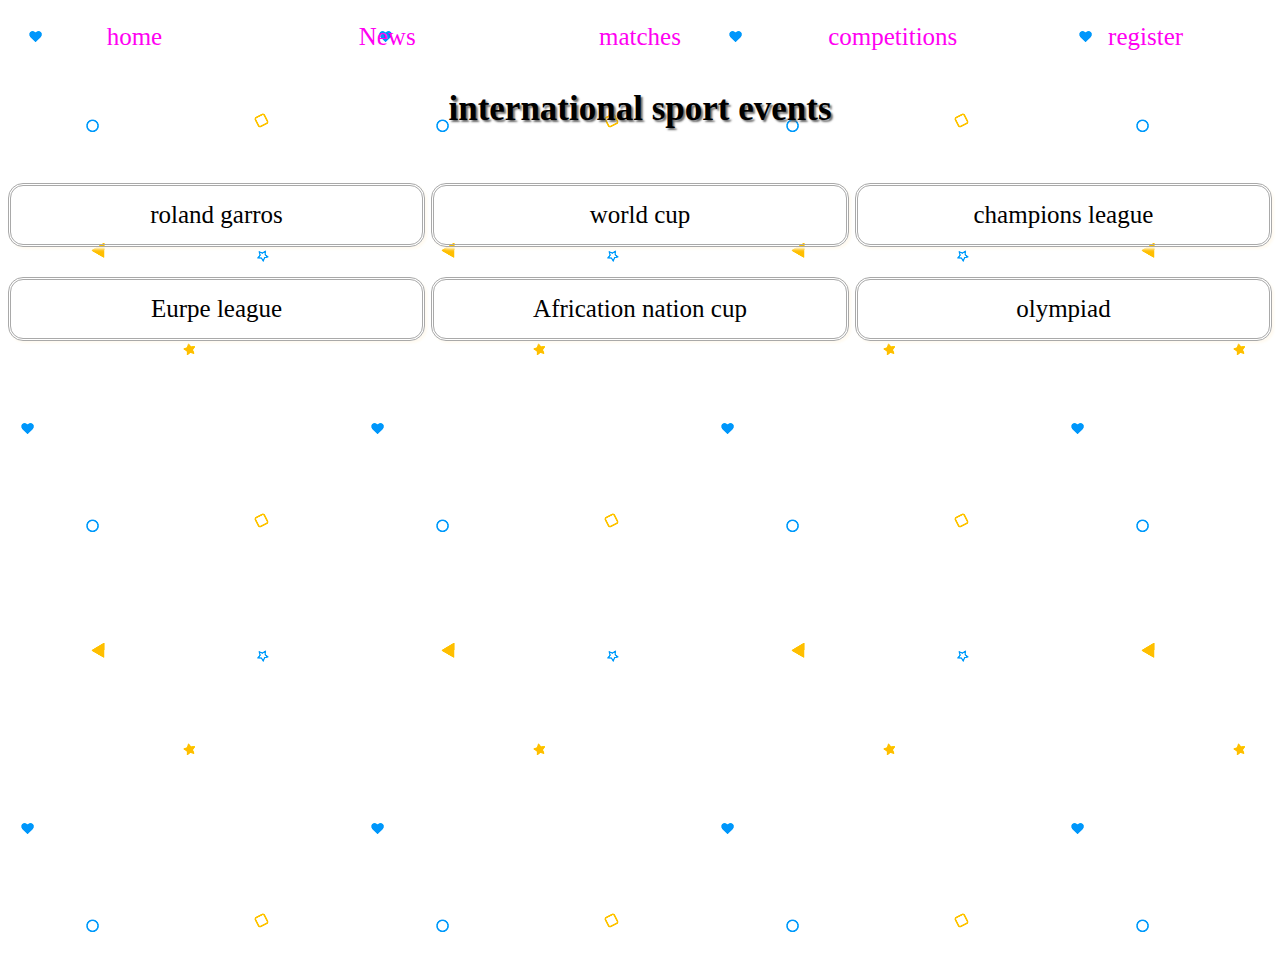
<file: competetion.html>
<!DOCTYPE html>
<html lang="en">
<head>
	<meta charset="UTF-8">
	<meta http-equiv="X-UA-Compatible" content="IE=edge">
	<meta name="viewport" content="width=device-width, initial-scale=1.0">
	<link rel="stylesheet"href="style.css">
	<title>Document</title>
	<style>
		div.con{
			display: flex;
			justify-content:space-between;
			flex-wrap: wrap;
		}
		div.up{
			width: 33%;
			position: relative;
			margin-top: 30px;
		}
		div.up span{
			display: block;
			text-align: center;
			border-radius: 15px;
			border:3px double darkgrey;
			padding: 15px;
			box-shadow:2px 2px 3px floralwhite;
		}
		div.up span:hover{
			box-shadow:2px 2px 5px rgb(223, 197, 145);
		}
		div.drop{
			height: 0;
			position: absolute;
			width: 100%;
			height: 100%;
			left: 0;
			top:60px;
			visibility: hidden;
			text-align: center;
			border-radius: 15px;
			border:3px double darkgrey;
			z-index: 2;
			margin-top: 15px;
			margin-bottom: 15px;
			overflow: hidden;
		}
		div.up:hover div.drop{
			transition: 1s;
			visibility: visible;
			height: 600px;
		}
		img{
			width: 100%;
			border-radius: 15px 15px 0 0;
		}
		article{
			min-height: 100vh;
		}
		@media screen and (max-width:800px) 
		{
			div.con{
				flex-direction: column;
			}
			div.up {
				width: 100%;
				
			}
			div.drop {
				background-color: rgb(43, 36, 36);
				color: white;
			}
		}

	</style>
</head>
<body>
	<div class="container">
	<nav>
		<div class="home"><a href="index.html">home</a></div>
		<div><a href="news.html">News</a></div>
		<div><a href="match.html">matches</a></div>	
		<div><a href="competetion.html">competitions</a></div>
		<div class="M"><a href="form.html">register</a></div>
	</nav>
	<article>
		<h1>international sport events</h1>
		<div class="con">
			<div class="up">
				<span>roland garros</span>
				<div class="drop">
					<div class="gallery">
						<a target="_blank" href="s1.jfif">
						<img src="s1.jfif"  >
						</a>
						<div class="desc">
							<p>The French Open, also called Roland-Garros, is a major tennis tournament held over two weeks at the Stade Roland-Garros in Paris, France, beginning in late May each year. The tournament and venue are named after the French aviator Roland Garros. </p>
						</div>
					</div>
				</div>
			</div>
			<div class="up">
				<span>world cup </span>
				<div class="drop">
					<div class="gallery">
						<a target="_blank" href="s2.jfif">
						<img src="s2.jfif"  >
						</a>
						<div class="desc">
							<p>The FIFA World Cup, often simply called the World Cup, is an international association football competition contested by the senior men's national teams of the members of the Fédération Internationale de Football Association (FIFA), the sport's global governing body.</p>
						</div>
					</div>
				</div>
			</div>
			<div class="up">
				<span> champions league</span>
				<div class="drop">
					<div class="gallery">
						<a target="_blank" href="s3.jfif">
						<img src="s3.jfif"  >
						</a>
						<div class="desc">
							<p>The 2022–23 UEFA Champions League will be the 68th season of Europe's premier club football tournament organised by UEFA, and the 31st season since it was renamed from the European Champion Clubs' Cu...</p>
						</div>
					</div>
				</div>
			</div>
			<div class="up">
				<span>Eurpe league</span>
				<div class="drop">
					<div class="gallery">
						<a target="_blank" href="s4.jfif">
						<img src="s4.jfif"  >
						</a>
						<div class="desc">
							<p>The UEFA Europa League (abbreviated as UEL) is an annual football club competition organised by the Union of European Football Associations (UEFA) for eligible European football clubs. It is the second-tier competition of European club football, ranking below the UEFA Champions League </p>
						</div>
					</div>
				</div>
			</div>
			<div class="up">
				<span> Africation nation cup</span>
				<div class="drop">
					<div class="gallery">
						<a target="_blank" href="s5.jfif">
						<img src="s5.jfif"  >
						</a>
						<div class="desc">
							<p>The CAF Cup was an annual competition organised by the CAF for domestic leagues runners-up of member associations who have not qualified to one of the two pre-existing CAF international club competitions the African Cup of Champions Clubs or the African Cup Winners' Cup.</p>
							 </div>
					</div>
				</div>
			</div>
			<div class="up">
				<span>olympiad</span>
				<div class="drop">
					<div class="gallery">
						<a target="_blank" href="s6.jfif">
						<img src="s6.jfif"  >
						</a>
						<div class="desc">
							<p>An Olympiad (Greek: Ὀλυμπιάς, Olympiás) is a period of four years associated with the Olympic Games of the Ancient Greeks. Although the Ancient Olympic Games were established during Archaic Greece, it was not until the Hellenistic period, beginning with Ephorus, that the Olympiad was used as a calendar epoch.</p>	
						</div>
					</div>
				</div>
			</div>
		</div>
	</article>
</div>
</body>
</html>
</file>
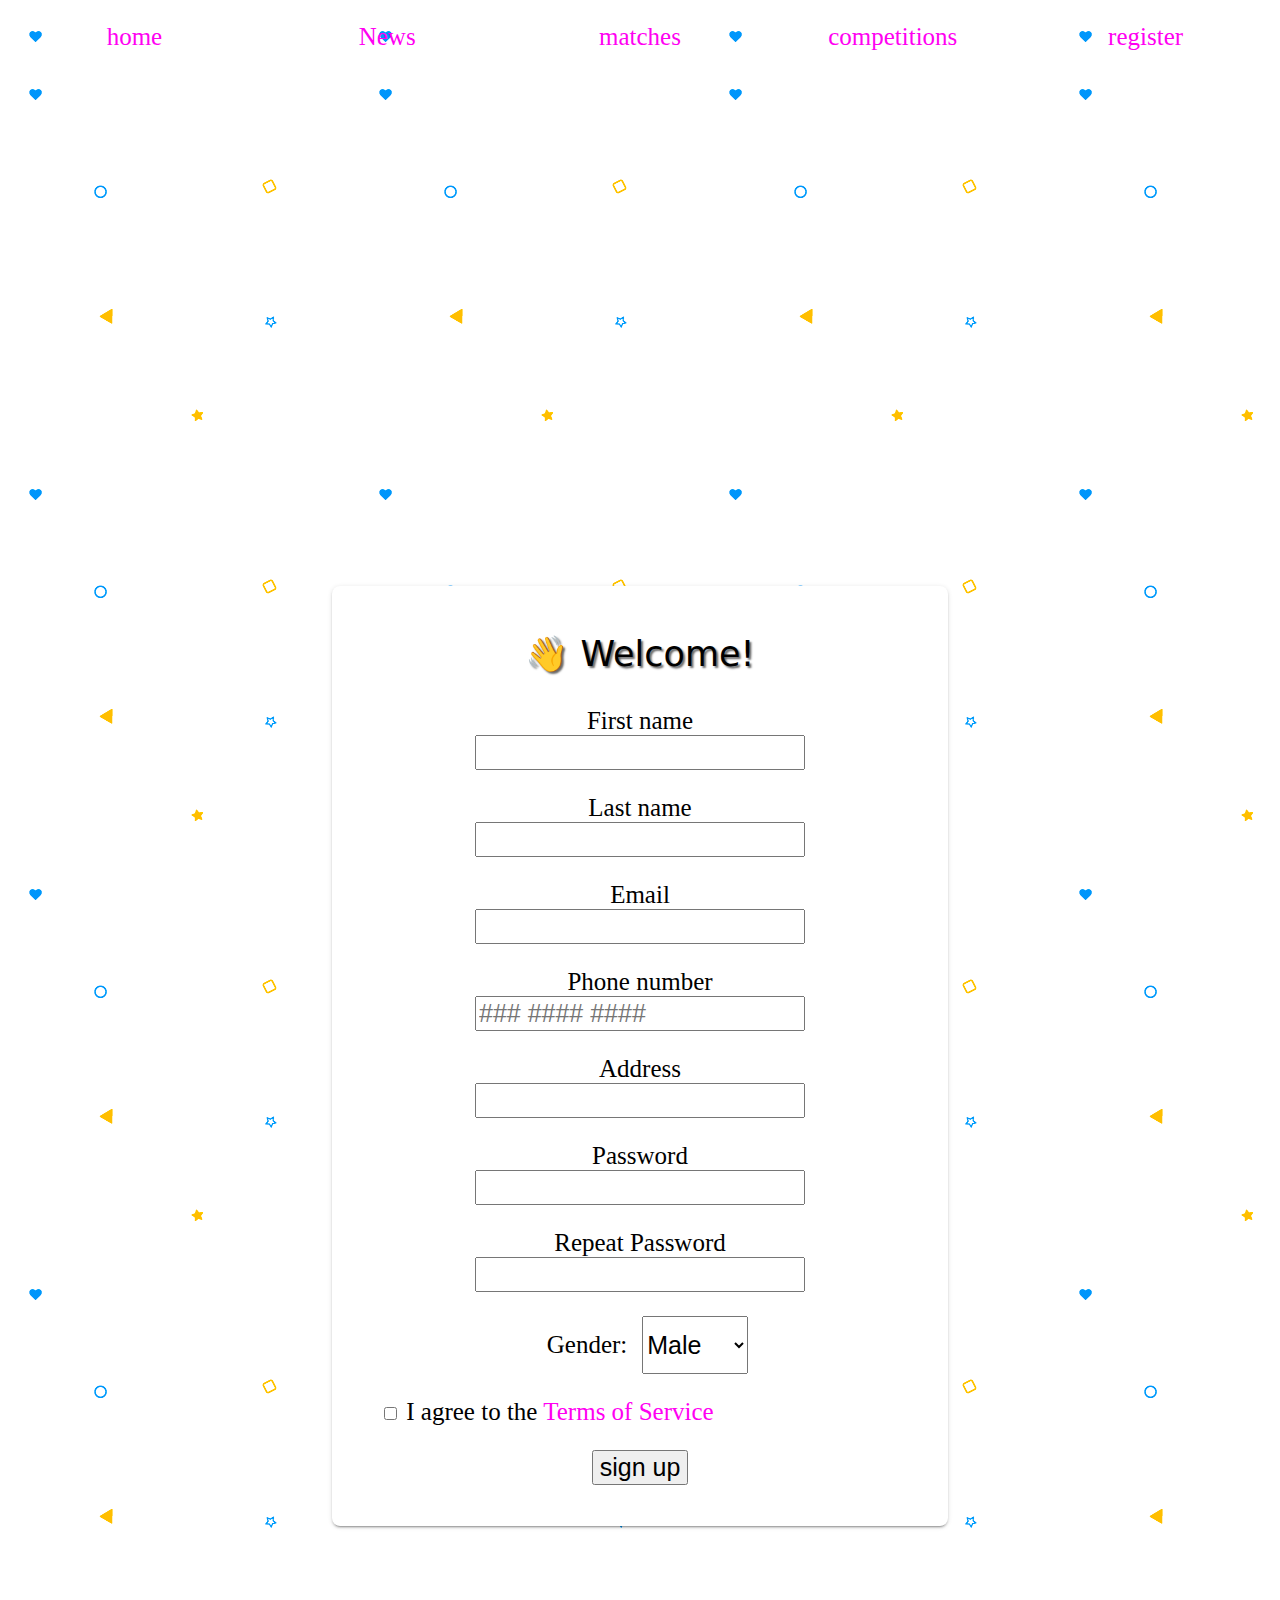
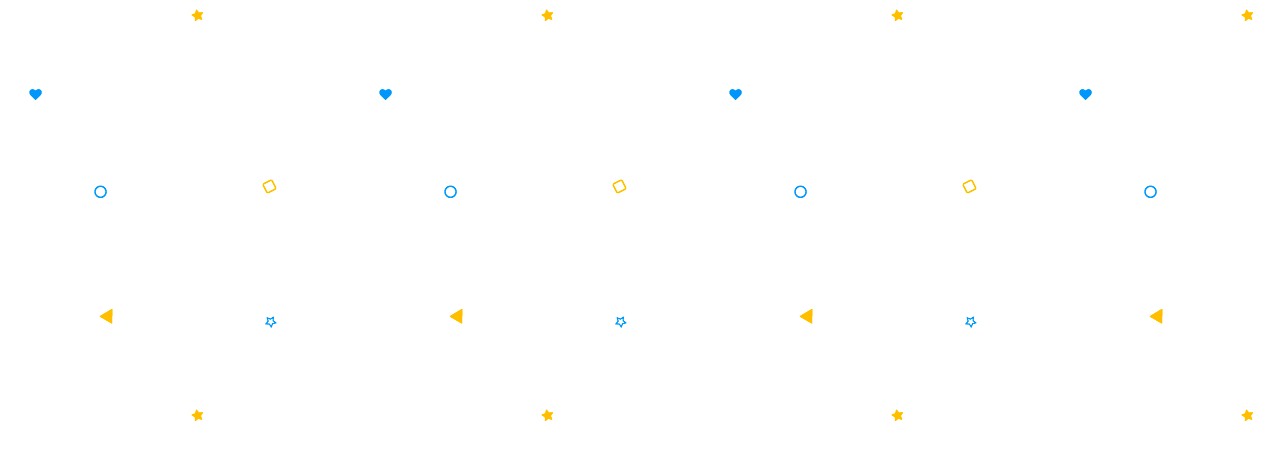
<file: form.html>
<!DOCTYPE html>
<html lang="en">
<head>
	<meta charset="UTF-8">
	<meta http-equiv="X-UA-Compatible" content="IE=edge">
	<meta name="viewport" content="width=device-width, initial-scale=1.0">
	<link rel="stylesheet"href="style.css">
	<link rel="stylesheet"href="styleForm.css">
	<title>Document</title>
</head>
<body>
	<div class="container">
	<nav>
		<div class="home"><a href="index.html">home</a></div>
		<div><a href="news.html">News</a></div>
		<div><a href="match.html">matches</a></div>	
		<div><a href="competetion.html">competitions</a></div>
		<div class="M"><a href="form.html">register</a></div>
	</nav>
	<article>
		<!--form-->
		<form class="registration" method="post" id="form">
			<h1>👋 Welcome!</h1>
			<label class="textfield">
				<span>First name</span><input  class="in" id="user" type="text" required>
			
			</label>
			<label class="textfield">
				<span>Last name</span><input  class="in"type="text" id="user" required>
			
			</label>
			<label class="textfield">
				<span>Email</span><input  class="in"type="email" id="email" required>
			
			</label>
			
			<label class="textfield">
				<span>Phone number</span><input  class="in" type="tel" id="phone" name="phone" placeholder="### #### ####"pattern="[0-5]{3} [0-9]{4} [0-9]{4}" required>
			
			</label>
			
			<label class="textfield">
				<span>Address</span><input  class="in"type="text"id="adress" required>
			
			</label>

			<label class="textfield">
				<span>Password</span><input   class="in" type="password"id="pass" required>
			  
			</label>
			<label class="textfield">
				<span>Repeat Password</span><input class="in" type="password"id="passre" required>
			  
			</label>
			 <label class="Radio">
                		<span class="sa">Gender: </span>
               			 <select required>
               			     <option id="male" type="radio" class="input" name="gender" value="male">Male</option>
                		    <option id="female" type="radio" class="input" name="gender" value="female">Female</option>
             			   </select>
			</label>

		  
			<label class="check_box">
			  <input type="checkbox"id="checkbox" required>
			  <span>I agree to the <a href="" target="_blank" title="Actually not a Terms of Service">Terms of Service</a></span>
			</label>
		  
			<input class="button-contained" type="submit" value="sign up">
			<p id="error"></p>
			<div class="done">
			  <h1>👌 You're all set!</h1>
			  <a class="text" href="javascript:window.location.reload(true)">Again</a>
			</div>
			<div class="progress">
			  <progress class="pure-material-progress-circular" />
			</div>
		  </form>
		  
	</article>
</div>
<script src="jsForm.js"></script>
</body>
</html>
</file>
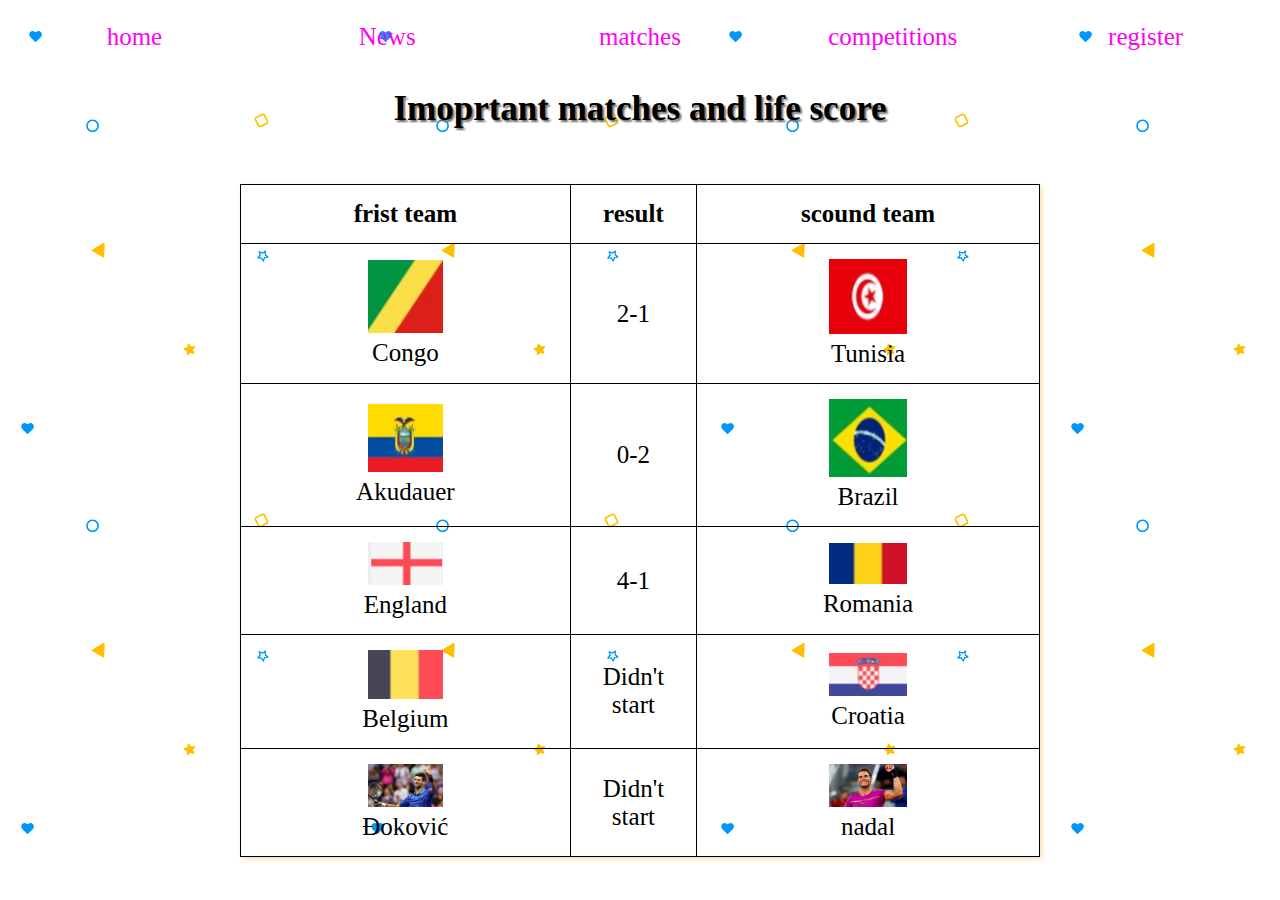
<file: match.html>
<!DOCTYPE html>
<html lang="en">
<head>
	<meta charset="UTF-8">
	<meta http-equiv="X-UA-Compatible" content="IE=edge">
	<meta name="viewport" content="width=device-width, initial-scale=1.0">
	<link rel="stylesheet"href="style.css">
	<title>Document</title>
	<style>
		a.m{
			text-decoration: none;
			color: black;
		}
		table{
			margin: 55px auto;
			width: 800px;
			box-shadow: 2px 2px 5px wheat;
			

		}
		table,tr,td,th{
			border: 1px solid black;
			border-collapse: collapse;
			padding: 15px;
			text-align: center;
		}
		img{
			width: 25%;
			height: 25%;
		}
		td:hover{
			background-color:white;
			opacity: .5;
		}
		@media screen and (max-width:800px)
		{
			table{
				width: auto;
			}
		}
	</style>
</head>
<body>
	<div class="container">
	<nav>
		<div class="home"><a href="index.html">home</a></div>
		<div><a href="news.html">News</a></div>
		<div><a href="match.html">matches</a></div>	
		<div><a href="competetion.html">competitions</a></div>
		<div class="M"><a href="form.html">register</a></div>
	</nav>
	<article>
		<h1>Imoprtant matches and life score</h1>
		<table>
			<tr>
				<th>frist team</th>
				<th>result</th>
				<th>scound team</th>
			</tr>
			<tr>
				<td>
					<div class="gallery">
						<a target="_blank" href="m1.jpg">
						<img src="m1.jpg"  width="600" height="400">
						</a>
						<div class="desc">Congo</div>
					</div>
				</td>
				<td>
					2-1
				</td>
				<td>
					<div class="gallery">
						<a target="_blank" href="m2.jpg">
						<img src="m2.jpg"  width="600" height="400">
						</a>
						<div class="desc">Tunisia</div>
					</div>
				</td>
			</tr>
			<tr>
				<td>
					<div class="gallery">
						<a target="_blank" href="m3.jpg">
						<img src="m3.jpg"  width="600" height="400">
						</a>
						<div class="desc">Akudauer</div>
					</div>
				</td>
				<td>
					0-2
				</td>
				<td>
					<div class="gallery">
						<a target="_blank" href="m4.jpg">
						<img src="m4.jpg"  width="600" height="400">
						</a>
						<div class="desc">Brazil</div>
					</div>
				</td>
			</tr>
			<tr>
				<td>
					<div class="gallery">
						<a target="_blank" href="m5.jpg">
						<img src="m5.jpg"  width="600" height="400">
						</a>
						<div class="desc">England</div>
					</div>
				</td>
				<td>
					4-1
				</td>
				<td>
					<div class="gallery">
						<a target="_blank" href="m6.jpg">
						<img src="m6.jpg"  width="600" height="400">
						</a>
						<div class="desc">Romania</div>
					</div>
				</td>
			</tr>
			<tr>
				<td>
					<div class="gallery">
						<a target="_blank" href="m7.jpg">
						<img src="m7.jpg"  width="600" height="400">
						</a>
						<div class="desc">Belgium</div>
					</div>
				</td>
				<td>
					Didn't start
				</td>
				<td>
					<div class="gallery">
						<a target="_blank" href="m8.jpg">
						<img src="m8.jpg"  width="600" height="400">
						</a>
						<div class="desc">Croatia</div>
					</div>
				</td>
			</tr>
			<tr>
				<td>
					<div class="gallery">
						<a target="_blank" href="m9.jfif">
						<img src="m9.jfif"  width="600" height="400">
						</a>
						<div class="desc">Đoković</div>
					</div>
				</td>
				<td>
					Didn't start
				</td>
				<td>
					<div class="gallery">
						<a target="_blank" href="m10.jfif">
						<img src="m10.jfif"  width="600" height="400">
						</a>
						<div class="desc">nadal</div>
					</div>
				</td>
			</tr>
		</table>
	</article>
</div>

</body>
</html>
</file>
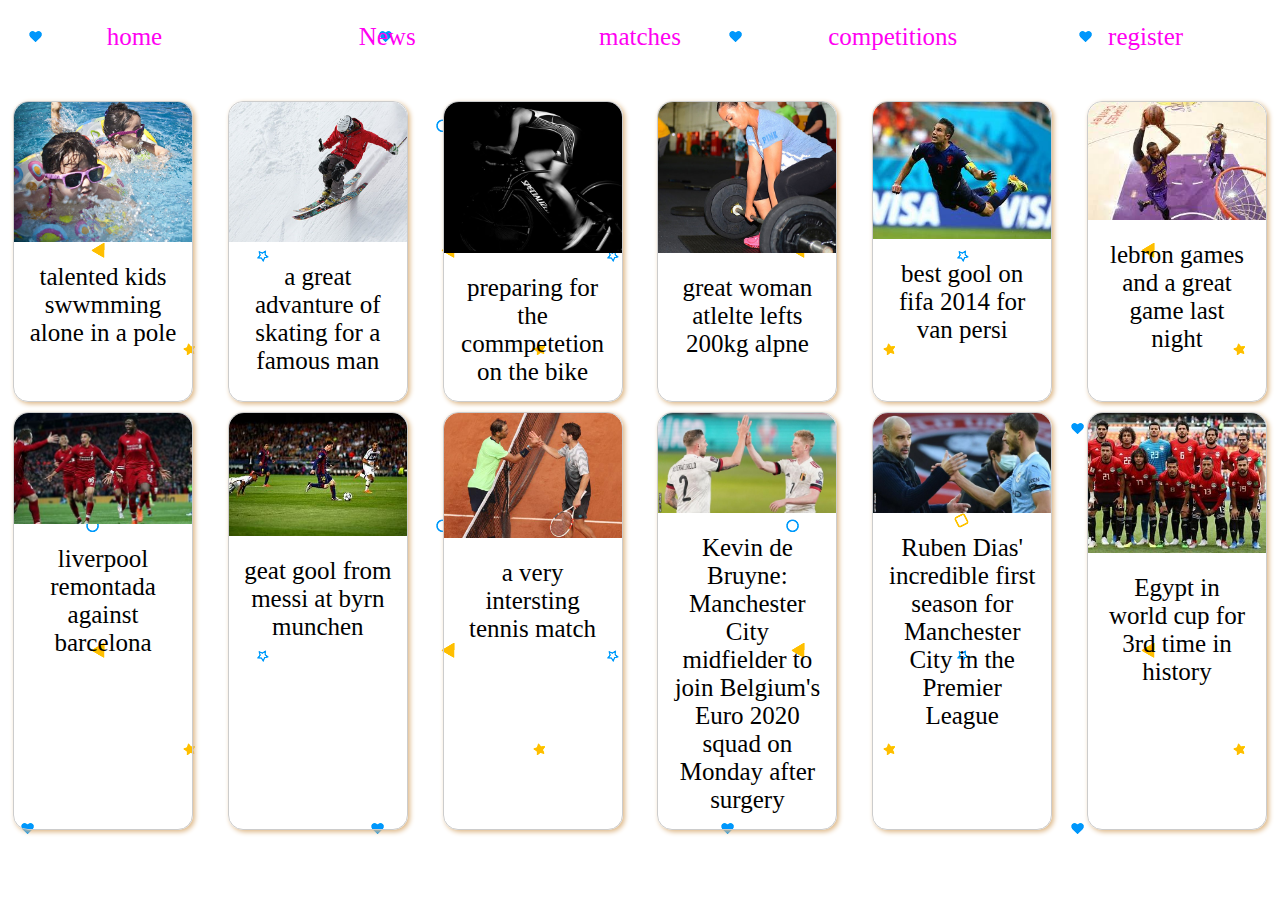
<file: news.html>
<!DOCTYPE html>
<html lang="en">
<head>
	<meta charset="UTF-8">
	<meta http-equiv="X-UA-Compatible" content="IE=edge">
	<meta name="viewport" content="width=device-width, initial-scale=1.0">
	<link rel="stylesheet"href="style.css">
	<title>Document</title>
	<style>
		nav{
			margin-bottom: 30px;
		}
		div.gal{
			display: flex;
			flex-wrap: wrap;
			justify-content: space-between;
		}
		div.gallery {
		margin: 5px;
		border: 1px solid #ccc;
		float: left;
		width: 180px;
		border-radius: 15px;
		box-shadow: 2px 2px 5px burlywood;
		}

		div.gallery:hover {
		border: 1px solid #777;
		box-shadow: 2px 2px 5px sandybrown;
		}
		div.gallery:hover img{
			opacity: .5;
		}
		div.gallery img {
		width: 100%;
		height: auto;
		border-radius: 15px 15px 0 0;
		}

		div.desc {
		padding: 15px;
		text-align: center;
		}
		@media screen and (max-width:600px)
		{
			div.gal{
				flex-direction: column;
				align-items: center;
			}
		}
	</style>
</head>
<body>
	<div class="container">
	<nav>
		<div class="home"><a href="index.html">home</a></div>
		<div><a href="news.html">News</a></div>
		<div><a href="match.html">matches</a></div>	
		<div><a href="competetion.html">competitions</a></div>
		<div class="M"><a href="form.html">register</a></div>
	</nav>
	<article>
		<div class="gal">
			<div class="gallery">
			<a target="_blank" href="gallery2.jpg">
			<img src="gallery2.jpg" alt="Cinque Terre" width="600" height="400">
			</a>
			<div class="desc">talented kids swwmming alone in a pole</div>
		</div>
		
		<div class="gallery">
			<a target="_blank" href="gallery3.jpg">
			<img src="gallery3.jpg" alt="Forest" width="600" height="400">
			</a>
			<div class="desc">a great advanture of skating for a famous man</div>
		</div>
		
		<div class="gallery">
			<a target="_blank" href="gallery5.jpg">
			<img src="gallery5.jpg" alt="Northern Lights" width="600" height="400">
			</a>
			<div class="desc">preparing for the commpetetion on the bike</div>
		</div>
		
		<div class="gallery">
			<a target="_blank" href="gallery6.jpg">
			<img src="gallery6.jpg"  width="600" height="400">
			</a>
			<div class="desc">great woman atlelte lefts 200kg alpne</div>
		</div>
		<div class="gallery">
			<a target="_blank" href="gallery7.jpg">
			<img src="gallery7.jpg"  width="600" height="400">
			</a>
			<div class="desc">best gool on fifa 2014 for van persi</div>
		</div>
		<div class="gallery">
			<a target="_blank" href="gallery8.jpg">
			<img src="gallery8.jpg"  width="600" height="400">
			</a>
			<div class="desc">lebron games and a great game last night</div>
		</div>
		<div class="gallery">
			<a target="_blank" href="gallery9.jpg">
			<img src="gallery9.jpg"  width="600" height="400">
			</a>
			<div class="desc">liverpool remontada against barcelona</div>
		</div>
		<div class="gallery">
			<a target="_blank" href="gallery10.jpg">
			<img src="gallery10.jpg"  width="600" height="400">
			</a>
			<div class="desc">geat gool from messi at byrn munchen</div>
		</div>
		<div class="gallery">
			<a target="_blank" href="gallery11.jpg">
			<img src="gallery11.jpg"  width="600" height="400">
			</a>
			<div class="desc">a very intersting tennis match </div>
		</div>
		<div class="gallery">
			<a target="_blank" href="gallery12.jpg">
			<img src="gallery12.jpg"  width="600" height="400">
			</a>
			<div class="desc">

				Kevin de Bruyne: Manchester City midfielder to join Belgium's Euro 2020 squad on Monday after surgery </div>
		</div>
		<div class="gallery">
			<a target="_blank" href="gallery13.jpg">
			<img src="gallery13.jpg"  width="600" height="400">
			</a>
			<div class="desc">Ruben Dias' incredible first season for Manchester City in the Premier League </div>
		</div>
		<div class="gallery">
			<a target="_blank" href="gallery14.jpg">
			<img src="gallery14.jpg"  width="600" height="400">
			</a>
			<div class="desc">Egypt in world cup for 3rd time in history </div>
		</div>
	  </div>
	</article>
</div>

</body>
</html>
</file>
<file: style.css>
*{
	box-sizing:border-box;
	font-size:25px;
}
nav{
    font-size: 30px;
}
h1{
    font-size: 35px;
    text-align: center;
    text-shadow: 2px 2px 2px dimgray;
}
a{
    text-decoration: none;
    color:rgb(255, 0, 242);
 
}
a:hover{
    color: coral;
    text-decoration: underline;
}
body{
    background-image: url('pattern.png');
}
div.container{
    display: flex;
    flex-direction: column;
}
nav{background-color: white;
    background-image: url('pattern.png');
color:rgb(19, 15, 15);
display:flex;
align-items:center;
margin:auto;
width: 100%;
}
nav>div{
	margin:auto;
	width:25%;
	padding:15px;
	text-align:center;
}
nav>div:hover {
	background-color:#f8edeb;
	transition: .5s ease-in-out;
}
div.child{
	text-align:center;
	margin:auto;
}
article
{
	height:500px;
}
@media only screen and (max-width: 800px) and (min-width: 600px)
{
    div.container{
        flex-direction: row;
        position: relative;
    }
    nav{
        position: absolute;
        top:0;
        right: 0;
        flex-direction: column;
        order: 1;
        width: 25%;
        height: 500px;
    }
    nav div{
        width: 100%;
    }
    article{
        width: 75%;
    }
    nav div.M{
        margin: 0;
    }
}
@media screen and (max-width:600px) {
    nav{
        flex-direction: column;
    }
    nav div{
        width: 100%;
    }
}
</file>
<file: styleForm.css>
/* Material Customization */

:root {
    --pure-material-primary-rgb: 255, 191, 0;
    --pure-material-onsurface-rgb: 0, 0, 0;
}

article {
    display: flex;
    align-items: center;
    justify-content: center;
    min-height: 220vh;
    background: url("pattern.png");
}

.registration {
    position: relative;
    border-radius: 8px;
    padding: 16px 48px;
    box-shadow: 0 3px 1px -2px rgba(0, 0, 0, 0.2), 0 2px 2px 0 rgba(0, 0, 0, 0.14), 0 1px 5px 0 rgba(0, 0, 0, 0.12);
    overflow: hidden;
    background-color: white;
}

label.textfield span {
    display: block;
    margin: auto;
    text-align: center;
}

h1 {
    margin: 32px 0;
    font-family: "Roboto", "Segoe UI", BlinkMacSystemFont, system-ui, -apple-system;
    font-weight: normal;
    text-align: center;
}

.registration>label {
    display: block;
    margin: 24px 0;
    width: 520px;
}

input.in {
    display: block;
    margin: auto;
}

button {
    display: block !important;
    margin: 32px auto;
}

.done,
.progress {
    position: absolute;
    top: 0;
    bottom: 0;
    left: 0;
    right: 0;
    display: flex;
    flex-direction: column;
    align-items: center;
    justify-content: center;
    background-color: white;
    visibility: hidden;
}

label.Radio {
    display: flex;
    justify-content: center;
}

.done {
    transition: visibility 0s 1s;
}

.signed>.done {
    visibility: visible;
}

.done>a {
    display: inline-block;
    text-decoration: none;
}

.progress {
    opacity: 0;
}

.signed>.progress {
    animation: loading 4s;
}

.button-contained {
    display: block;
    margin: auto;
    text-align: center;
}

span.sa {
    margin: 15px;
}

@keyframes loading {
    0% {
        visibility: visible;
    }
    12.5% {
        opacity: 0;
    }
    25% {
        opacity: 1;
    }
    87.5% {
        opacity: 1;
    }
    100% {
        opacity: 0;
    }
}

nav {
    background-color: white;
    color: black;
}

@media only screen and (max-width: 900px) and (min-width: 600px) {
    div.container {
        flex-direction: row;
        position: relative;
    }
    nav {
        position: absolute;
        top: 0;
        right: 0;
        flex-direction: column;
        order: 1;
        width: 25%;
        height: 200vh;
    }
    nav div {
        width: 100%;
        margin: 15px;
    }
    article {
        width: 75%;
        border-bottom: none;
    }
    .Radio {
        justify-content: center;
    }
    .Radio {
        margin: 15px;
        ;
    }
    .registration>label {
        display: block;
        margin: 24px 0;
        width: 420px;
    }
}

@media screen and (max-width:600px) {
    nav {
        flex-direction: column;
    }
    nav div {
        width: 100%;
    }
    article {
        border-bottom: none;
    }
    .registration>label {
        display: block;
        width: 220px;
    }
    .registration {
        padding: 10px;
    }
    label.textfield input {
        width: 160px;
    }
    label.Radio span {
        font-size: 20px;
    }
}
</file>
